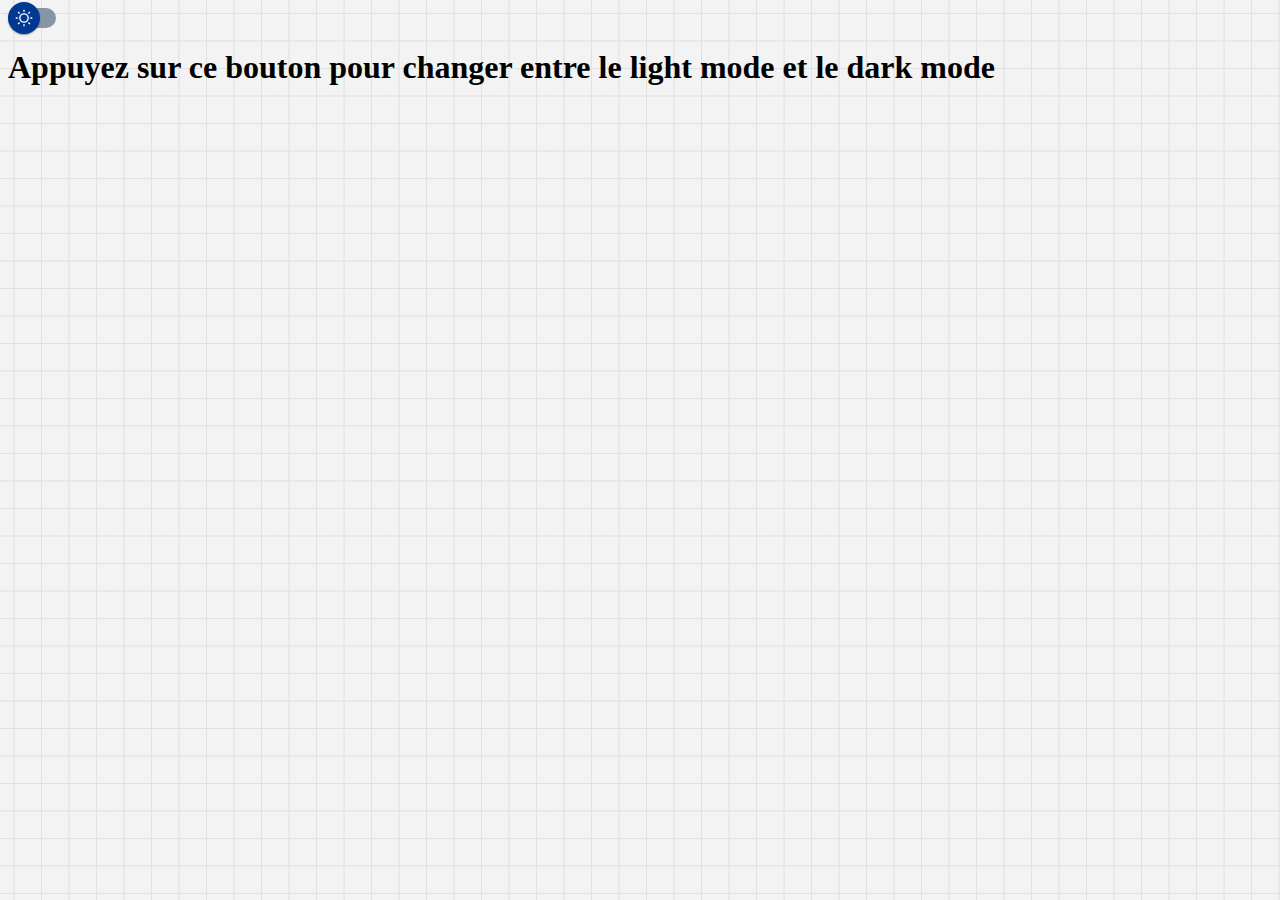
<file: java rendu/darkmode.html>
<!DOCTYPE html>
<html lang="en">
<head>
    <meta charset="UTF-8">
    <meta name="viewport" content="width=device-width, initial-scale=1.0">
    <title>Dark Mode</title>
    <link rel="stylesheet" href="css/darkmode.css">
    <script src="java/darkmode.js" defer></script>
</head>
<body>
    <label class="ui-switch">
        <input type="checkbox">
        <div class="slider" onclick="DarkModeButton()">
            <div class="circle"></div>
        </div>
    </label>
    <h1>Appuyez sur ce bouton pour changer entre le light mode et le dark mode</h1>
</body>
</html>
</file>
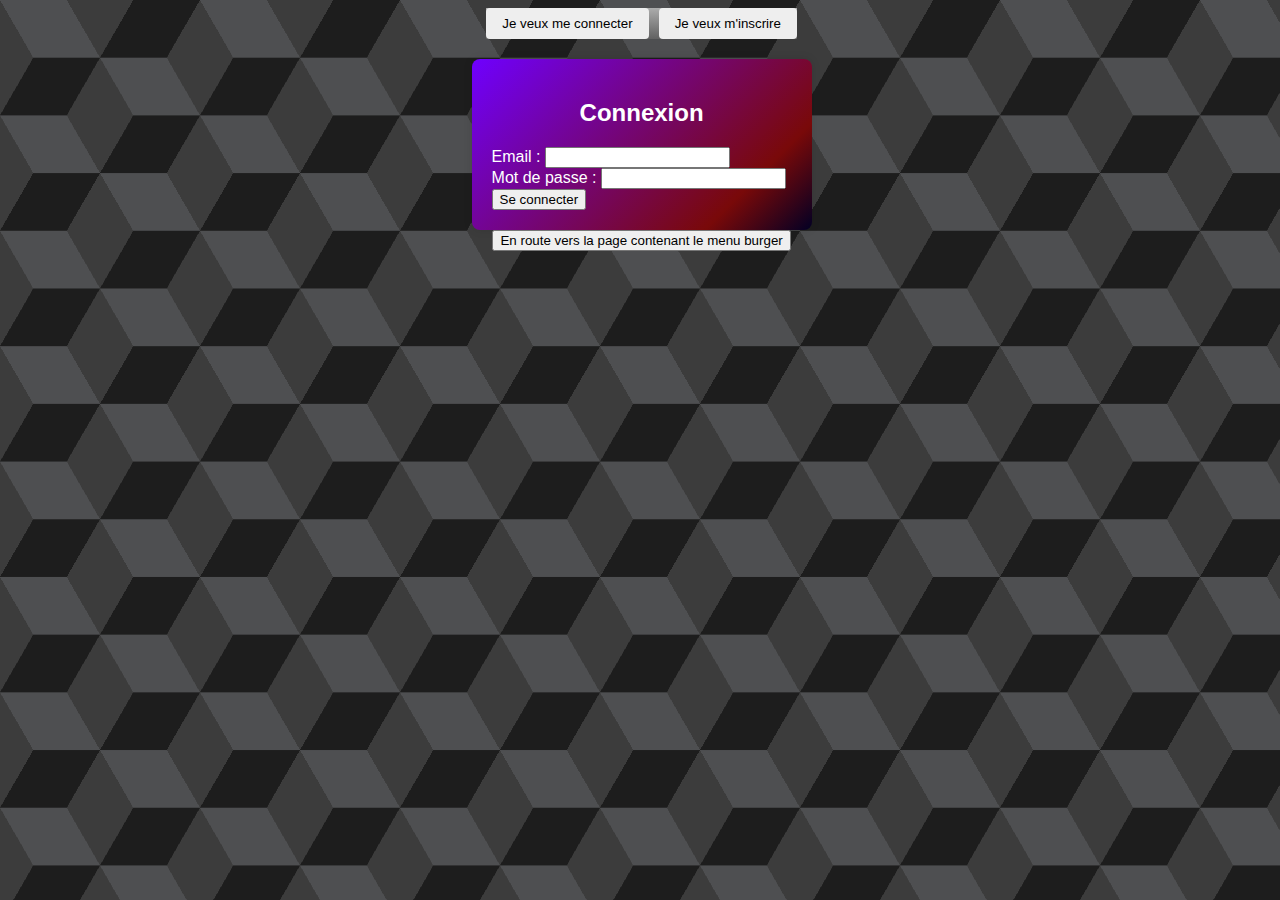
<file: java rendu/main.html>
<!DOCTYPE html>
<html lang="en">
<head>
    <meta charset="UTF-8">
    <meta name="viewport" content="width=device-width, initial-scale=1.0">
    <title>Page principale</title>
    <link rel="stylesheet" href="css/maincss.css">
    <script src="java/mainjs.js" defer></script>
</head>
<body>
    <div class="Formulaire">
        <div class="PageEntree">
            <button id="Login" onclick="LoginFormOn()">Je veux me connecter</button>
            <button id="SignUp" onclick="SignUpFormOn()">Je veux m'inscrire</button>
        </div>
        <div class="BoxFormulaire" id="loginForm">
            <h2>Connexion</h2>
            <form onsubmit="return LogInValidation()">
                <div>
                    <label for="loginEmail">Email :</label>
                    <input type="email" id="loginEmail" required>
                </div>
                <div>
                    <label for="loginPassword">Mot de passe :</label>
                    <input type="password" id="loginPassword" required>
                </div>
                <div>
                    <button type="submit">Se connecter</button>
                </div>
            </form>
        </div>
        <div class="BoxFormulaire" id="signupForm" style="display: none;">
            <h2>Inscription</h2>
            <form onsubmit="return SignUpValidation()">
                <div>
                    <label for="email">Email :</label>
                    <input type="email" id="email" required>
                </div>
                <div>
                    <label for="username">Pseudo :</label>
                    <input type="text" id="username" required>
                </div>
                <div>
                    <label for="password">Mot de passe :</label>
                    <input type="password" id="password" required>
                </div>
                <div>
                    <label for="confirmPassword">Confirmer le mot de passe :</label>
                    <input type="password" id="confirmPassword" required>
                </div>
                <div>
                    <button type="submit">S'inscrire</button>
                </div>
            </form>
        </div>
    </div>

    <button onclick="window.location.href='secondpage.html';">En route vers la page contenant le menu burger</button>
</body>
</html>
</file>
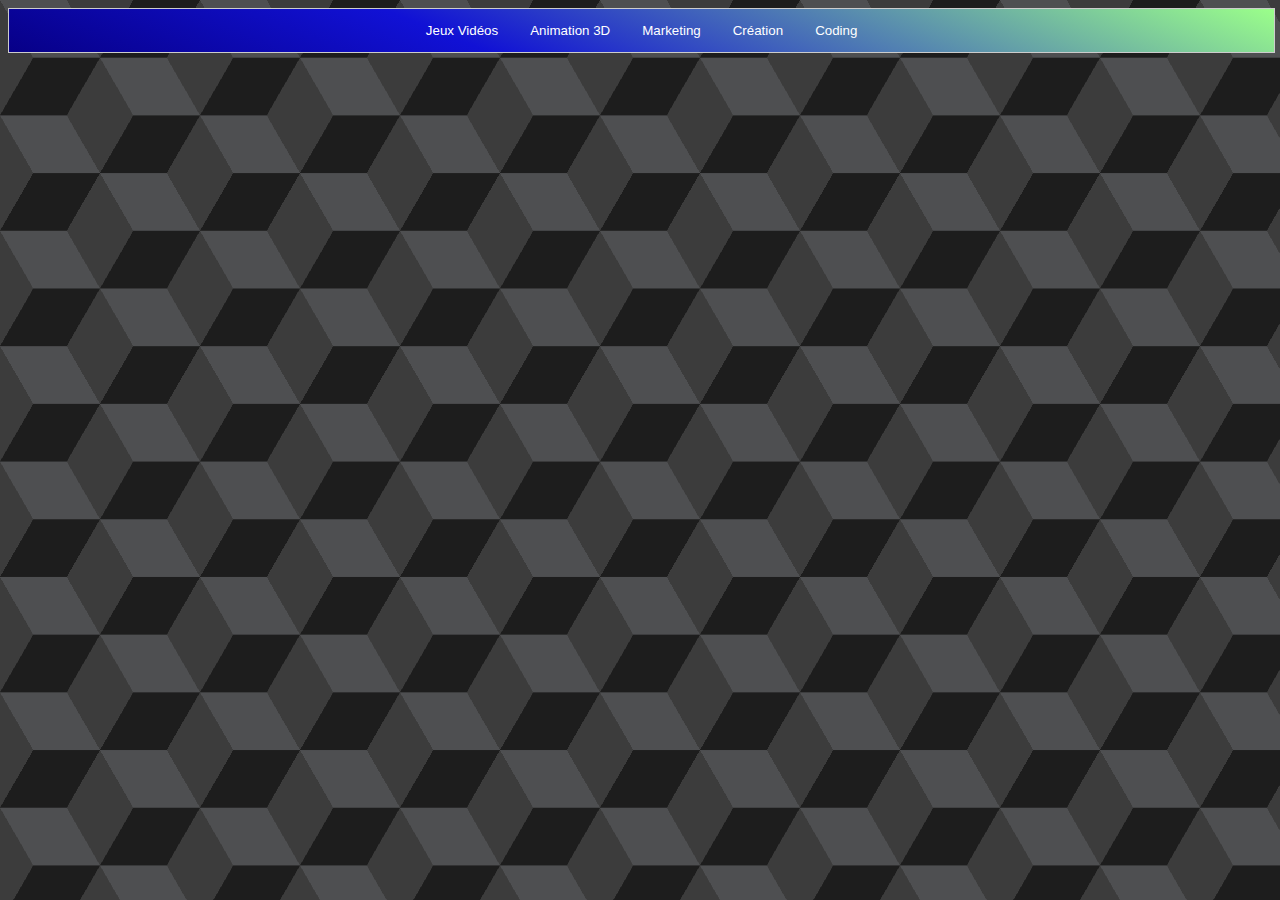
<file: java rendu/tabs.html>
<!DOCTYPE html>
<html lang="en">
<head>
    <meta charset="UTF-8">
    <meta name="viewport" content="width=device-width, initial-scale=1.0">
    <title>Document</title>
    <link rel="stylesheet" href="css/tabs.css">
    <script src="java/tabs.js" defer></script>
</head>
<body>
    <div class="tabs">
        <button class="tablinks" onclick="openCity(event, 'JV')">Jeux Vidéos</button>
        <button class="tablinks" onclick="openCity(event, '3D')">Animation 3D</button>
        <button class="tablinks" onclick="openCity(event, 'Marketing')">Marketing</button>
        <button class="tablinks" onclick="openCity(event, 'Creation')">Création</button>
        <button class="tablinks" onclick="openCity(event, 'Coding')">Coding</button>
    </div>

    <div id="JV" class="tabcontent">
        <div class="card">
            <div class="image">
                <h1> Jeux Vidéos</h1>
            </div>
            <div class="content">
                <a href="#">
                    <span class="title">
                        Devenez le créateur des jeux vidéo de demain
                    </span>
                </a>
                <p class="desc">
                    L’industrie est composée de studios et éditeurs de jeux de tout type : du studio indépendant au producteur de jeux vidéo AAA. Elle s’ouvre de... 
                </p>
                <a class="action" href="https://www.iim.fr/axes-metiers/jeux-video/">
                    Lire plus
                <span aria-hidden="true"></span>
                </a>
            </div>
        </div>
    </div>
    <div id="3D" class="tabcontent">
        <div class="card">
            <div class="image">
                <h1>Animation 3D</h1>
            </div>
            <div class="content">
                <a href="#">
                    <span class="title">
                        Produire des images étonnantes en école d'animation 3D
                    </span>
                </a>
                <p class="desc">
                    Le secteur de l’animation 3D comprend les longs métrages d’animation ou d’effets spéciaux, les publicités... 
                </p>
                <a class="action" href="https://www.iim.fr/axes-metiers/animation-3d/">
                    Lire plus
                <span aria-hidden="true"></span>
                </a>
            </div>
        </div>
    </div>
    <div id="Marketing" class="tabcontent">
        <div class="card">
            <div class="image">
                <h1>Marketing</h1>
            </div>
            <div class="content">
                <a href="#">
                    <span class="title">
                        Bachelors & Mastères
                    </span>
                </a>
                <p class="desc">
                    Le secteur est composé, d’une part, d’agences spécialisées en communication digitale, startups et pure players de l’Internet qui proposent du commerce en ligne ou des services innovants et, d’autre part, des services... 
                </p>
                <a class="action" href="https://www.iim.fr/axes-metiers/communication-digitale-ebusiness/">
                    Lire plus
                <span aria-hidden="true"></span>
                </a>
            </div>
        </div>
    </div>
    <div id="Creation" class="tabcontent">
        <div class="card">
            <div class="image">
                <h1>Création et design</h1>
            </div>
            <div class="content">
                <a href="#">
                    <span class="title">
                        Formations arts appliqués au numérique pour les créatifs de demain
                    </span>
                </a>
                <p class="desc">
                    Le secteur professionnel de la création et du design est composé d’agences digitales, de publicité, de startups, de studios créatifs, d’annonceurs... 
                </p>
                <a class="action" href="https://www.iim.fr/axes-metiers/creation-design/">
                    Lire plus
                <span aria-hidden="true"></span>
                </a>
            </div>
        </div>
    </div>
    <div id="Coding" class="tabcontent">
        <div class="card">
            <div class="image">
                <h2>Coding & Digital Innovation</h2>
            </div>
            <div class="content">
                <a href="#">
                    <span class="title">
                        Bachelor & Mastères
                    </span>
                </a>
                <p class="desc">
                    Le secteur du développement web est composé de sociétés spécialisées en  technologies : startups, entreprises de services numériques (ESN) ou éditeurs de logiciels... 
                </p>
                <a class="action" href="https://www.iim.fr/axes-metiers/coding-digital-innovation/">
                    Lire plus
                <span aria-hidden="true"></span>
                </a>
            </div>
        </div>
    </div>
</file>
<file: java rendu/css/darkmode.css>
body {
    width: 99%;
    height: 100%;
    --color: #E1E1E1;
    background-color: #F3F3F3;
    background-image: linear-gradient(0deg, transparent 24%, var(--color) 25%, var(--color) 26%, transparent 27%,transparent 74%, var(--color) 75%, var(--color) 76%, transparent 77%,transparent),
        linear-gradient(90deg, transparent 24%, var(--color) 25%, var(--color) 26%, transparent 27%,transparent 74%, var(--color) 75%, var(--color) 76%, transparent 77%,transparent);
    background-size: 55px 55px;
}

.dark-mode {
    width: 99%;
    height: 100%;
    --color: rgba(114, 114, 114, 0.3);
    background-color: #191a1a;
    background-image: linear-gradient(0deg, transparent 24%, var(--color) 25%, var(--color) 26%, transparent 27%,transparent 74%, var(--color) 75%, var(--color) 76%, transparent 77%,transparent),
        linear-gradient(90deg, transparent 24%, var(--color) 25%, var(--color) 26%, transparent 27%,transparent 74%, var(--color) 75%, var(--color) 76%, transparent 77%,transparent);
    background-size: 55px 55px;
}
.dark-mode h1{
    color: white;
}

.ui-switch {
  /* switch */
  --switch-bg: rgb(135, 150, 165);
  --switch-width: 48px;
  --switch-height: 20px;
  /* circle */
  --circle-diameter: 32px;
  --circle-bg: rgb(0, 56, 146);
  --circle-inset: calc((var(--circle-diameter) - var(--switch-height)) / 2);
}

.ui-switch input {
  display: none;
}

.slider {
  -webkit-appearance: none;
  -moz-appearance: none;
  appearance: none;
  width: var(--switch-width);
  height: var(--switch-height);
  background: var(--switch-bg);
  border-radius: 999px;
  position: relative;
  cursor: pointer;
}

.slider .circle {
  top: calc(var(--circle-inset) * -1);
  left: 0;
  width: var(--circle-diameter);
  height: var(--circle-diameter);
  position: absolute;
  background: var(--circle-bg);
  border-radius: inherit;
  background-image: url("[data-uri]");
  background-repeat: no-repeat;
  background-position: center center;
  -webkit-transition: left 150ms cubic-bezier(0.4, 0, 0.2, 1) 0ms, -webkit-transform 150ms cubic-bezier(0.4, 0, 0.2, 1) 0ms;
  -o-transition: left 150ms cubic-bezier(0.4, 0, 0.2, 1) 0ms, transform 150ms cubic-bezier(0.4, 0, 0.2, 1) 0ms;
  transition: left 150ms cubic-bezier(0.4, 0, 0.2, 1) 0ms, transform 150ms cubic-bezier(0.4, 0, 0.2, 1) 0ms, -webkit-transform 150ms cubic-bezier(0.4, 0, 0.2, 1) 0ms;
  display: -webkit-box;
  display: -ms-flexbox;
  display: flex;
  -webkit-box-align: center;
  -ms-flex-align: center;
  align-items: center;
  -webkit-box-pack: center;
  -ms-flex-pack: center;
  justify-content: center;
  box-shadow: 0px 2px 1px -1px rgba(0,0,0,0.2), 0px 1px 1px 0px rgba(0,0,0,0.14), 0px 1px 3px 0px rgba(0,0,0,0.12);
  ;
}

.slider .circle::before {
  content: "";
  position: absolute;
  width: 100%;
  height: 100%;
  background: rgba(255, 255, 255, 0.75);
  border-radius: inherit;
  -webkit-transition: all 500ms;
  -o-transition: all 500ms;
  transition: all 500ms;
  opacity: 0;
}

/* actions */

.ui-switch input:checked+.slider .circle {
  left: calc(100% - var(--circle-diameter));
  background-image: url("[data-uri]");
}

.ui-switch input:active+.slider .circle::before {
  -webkit-transition: 0s;
  -o-transition: 0s;
  transition: 0s;
  opacity: 1;
  width: 0;
  height: 0;
}
</file>
<file: java rendu/css/maincss.css>
body {
  font-family: Arial, sans-serif;
  display: flex;
  justify-content: center;
  align-items: center;
  bottom: 30cm;
  color: white;
  flex-direction: column;


  width: 99%;
  height: 100%;
  --s: 200px; /* control the size */
  --c1: #1d1d1d;
  --c2: #4e4f51;
  --c3: #3c3c3c;

  background: repeating-conic-gradient(
    from 30deg,
        #0000 0 120deg,
        var(--c3) 0 180deg
      )
      calc(0.5 * var(--s)) calc(0.5 * var(--s) * 0.577),
    repeating-conic-gradient(
      from 30deg,
      var(--c1) 0 60deg,
      var(--c2) 0 120deg,
      var(--c3) 0 180deg
    );
  background-size: var(--s) calc(var(--s) * 0.577);
}

.Formulaire {
  display: flex;
  flex-direction: column;
  align-items: center;
}

.PageEntree {
  display: flex;
  gap: 10px;
  margin-bottom: 20px;
  background: linear-gradient(#acacac, rgb(97, 97, 97));
}

.PageEntree button {
  padding: 8px 16px;
  border: none;
  cursor: pointer;
  background-color: #eee;
  border-radius: 4px;
}

.PageEntree button:hover {
  background-color: #ddd;
}

.BoxFormulaire {
  padding: 20px;
  border-radius: 8px;
  box-shadow: 0 0 10px rgba(0, 0, 0, 0.1);
  width: 300px;
  background: linear-gradient(-45deg, rgba(2,0,36,1) 0%, rgba(121,9,9,1) 21%, rgba(111,0,255,1) 100%);
  color: white;
}

.BoxFormulaire h2 {
  text-align: center;
  margin-bottom: 20px;
  color: white;
}

h6 {
  bottom: 30cm;
  color: white;
  flex-direction: column;
}
</file>
<file: java rendu/css/tabs.css>
/* Style the tab */
.tabs {
    overflow: hidden;
    border: 1px solid #ccc;
    background: rgb(2,0,36);
    background: linear-gradient(22deg, rgb(7, 0, 135) 0%, rgb(17, 17, 213) 35%, rgb(155, 255, 138) 100%);
    display: flex;
    justify-content: center;
}

/* Style the buttons that are used to open the tab content */
.tabs button {
  background-color: inherit;
  float: left;
  border: none;
  outline: none;
  cursor: pointer;
  padding: 14px 16px;
  transition: 0.3s;
  color: white;
}

/* Change background color of buttons on hover */
.tabs button:hover {
  background-color: #43fdfd52;
}

/* Create an active/current tablink class */
.tabs button.active {
  background-color: #53f3fe87;
}

/* Style the tab content */
.tabcontent {
  display: none;
  padding: 6px 12px;
  border: 1px solid #ccc;
  border-top: none;
}

.card {
  max-width: 300px;
  border-radius: 0.5rem;
  background-color: #fff;
  box-shadow: 0 1px 2px 0 rgba(0, 0, 0, 0.05);
  border: 1px solid transparent;
  justify-content: center;
}

.card a {
  text-decoration: none;
  justify-content: center;
}

.content {
  padding: 1.1rem;
  justify-content: center;
}

.image {
  object-fit: cover;
  width: 100%;
  height: 35px;
  background-color: rgb(198, 91, 248);
  justify-content: center;
}

.image h1 {
    display: flex;
    justify-content: center;
}

.image h2 {
    display: flex;
    justify-content: center;
}

.title {
  color: #111827;
  font-size: 1.125rem;
  line-height: 1.75rem;
  font-weight: 600;
  justify-content: center;
}

.desc {
  margin-top: 0.5rem;
  color: #6B7280;
  font-size: 0.875rem;
  line-height: 1.25rem;
  justify-content: center;
}

.action {
  display: inline-flex;
  margin-top: 1rem;
  color: #ffffff;
  font-size: 0.875rem;
  line-height: 1.25rem;
  font-weight: 500;
  align-items: center;
  gap: 0.25rem;
  background-color: #2563EB;
  padding: 4px 8px;
  border-radius: 4px;
  justify-content: center;
}

.action span {
  transition: .3s ease;
  justify-content: center;
}

.action:hover span {
  transform: translateX(4px);
  justify-content: center;
}

body {
    width: 99%;
  height: 100%;
  --s: 200px; /* control the size */
  --c1: #1d1d1d;
  --c2: #4e4f51;
  --c3: #3c3c3c;

  background: repeating-conic-gradient(
        from 30deg,
        #0000 0 120deg,
        var(--c3) 0 180deg
      )
      calc(0.5 * var(--s)) calc(0.5 * var(--s) * 0.577),
    repeating-conic-gradient(
      from 30deg,
      var(--c1) 0 60deg,
      var(--c2) 0 120deg,
      var(--c3) 0 180deg
    );
  background-size: var(--s) calc(var(--s) * 0.577);
}
</file>
